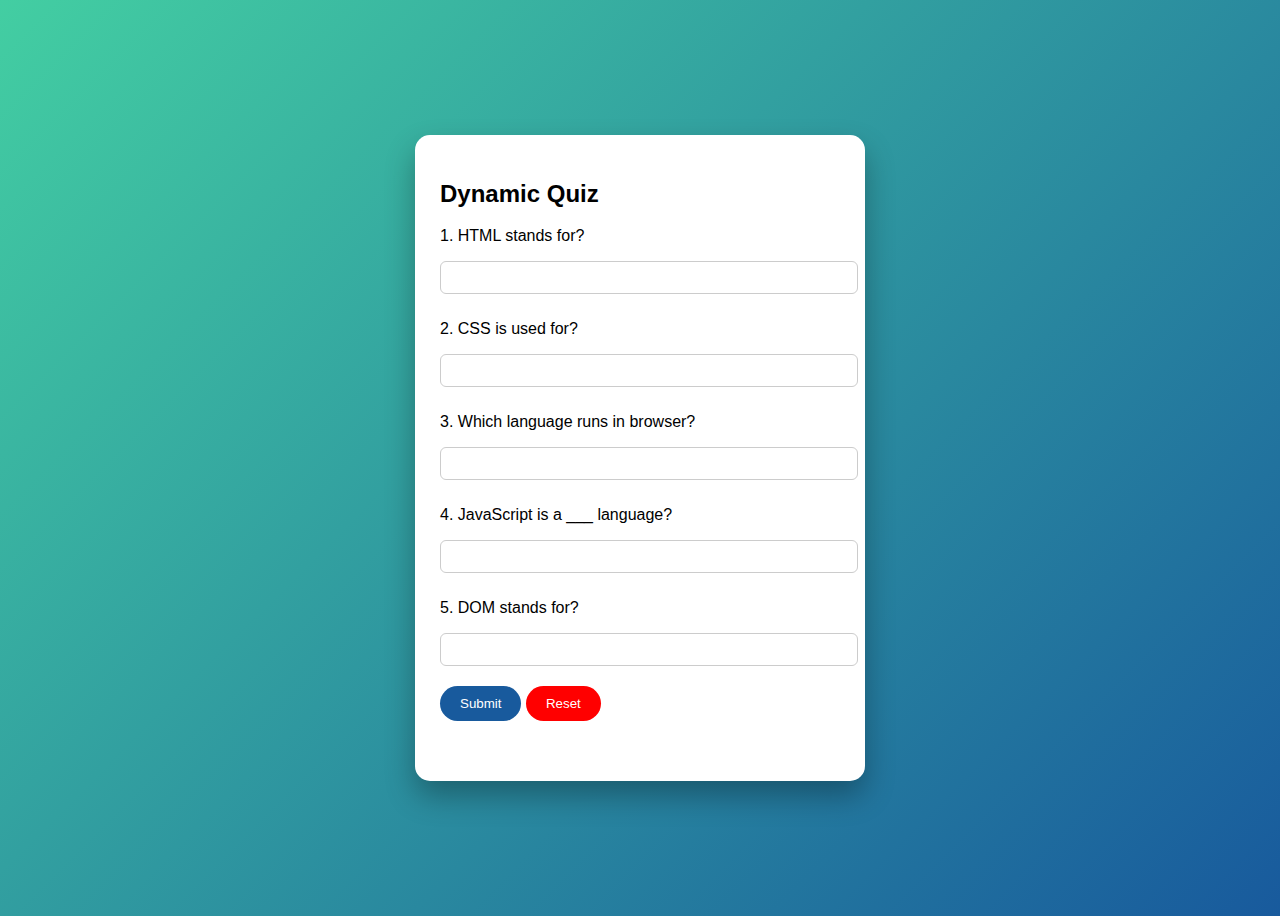
<file: Lab_02-JS-Interactivity/Task 1/index.html>
<!DOCTYPE html>
<html>
<head>
    <title>Dynamic Quiz</title>
    <link rel="stylesheet" href="style.css">
</head>
<body>

<div class="quiz-container">
    <h2>Dynamic Quiz</h2>

    <p>1. HTML stands for?</p>
    <input type="text" id="q1">

    <p>2. CSS is used for?</p>
    <input type="text" id="q2">

    <p>3. Which language runs in browser?</p>
    <input type="text" id="q3">

    <p>4. JavaScript is a ___ language?</p>
    <input type="text" id="q4">

    <p>5. DOM stands for?</p>
    <input type="text" id="q5">

    <button onclick="checkQuiz()">Submit</button>
    <button onclick="resetQuiz()" class="reset">Reset</button>

    <div id="result"></div>
</div>

<script src="script.js"></script>
</body>
</html>
</file>
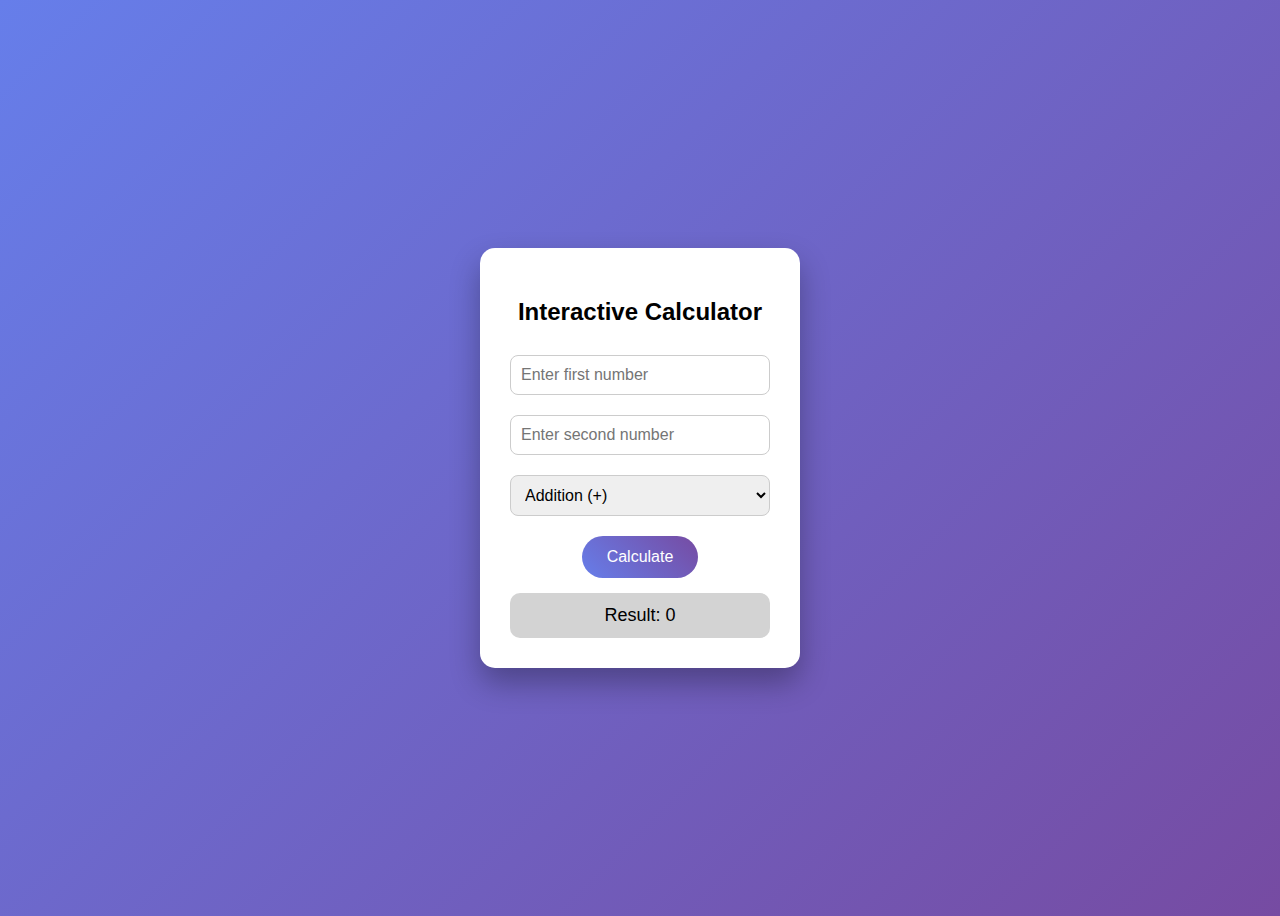
<file: Lab_02-JS-Interactivity/Task 2/index.html>
<!DOCTYPE html>
<html>
<head>
    <title>Interactive Calculator</title>
    <link rel="stylesheet" href="style.css">
</head>
<body>

<div class="calculator">
    <h2>Interactive Calculator</h2>

    <input type="number" id="num1" placeholder="Enter first number">
    <input type="number" id="num2" placeholder="Enter second number">

    <select id="operation">
        <option value="+">Addition (+)</option>
        <option value="-">Subtraction (-)</option>
        <option value="*">Multiplication (*)</option>
        <option value="/">Division (/)</option>
    </select>

    <button onclick="calculate()">Calculate</button>

    <div id="resultBox">Result: 0</div>
</div>

<script src="script.js"></script>
</body>
</html>
</file>
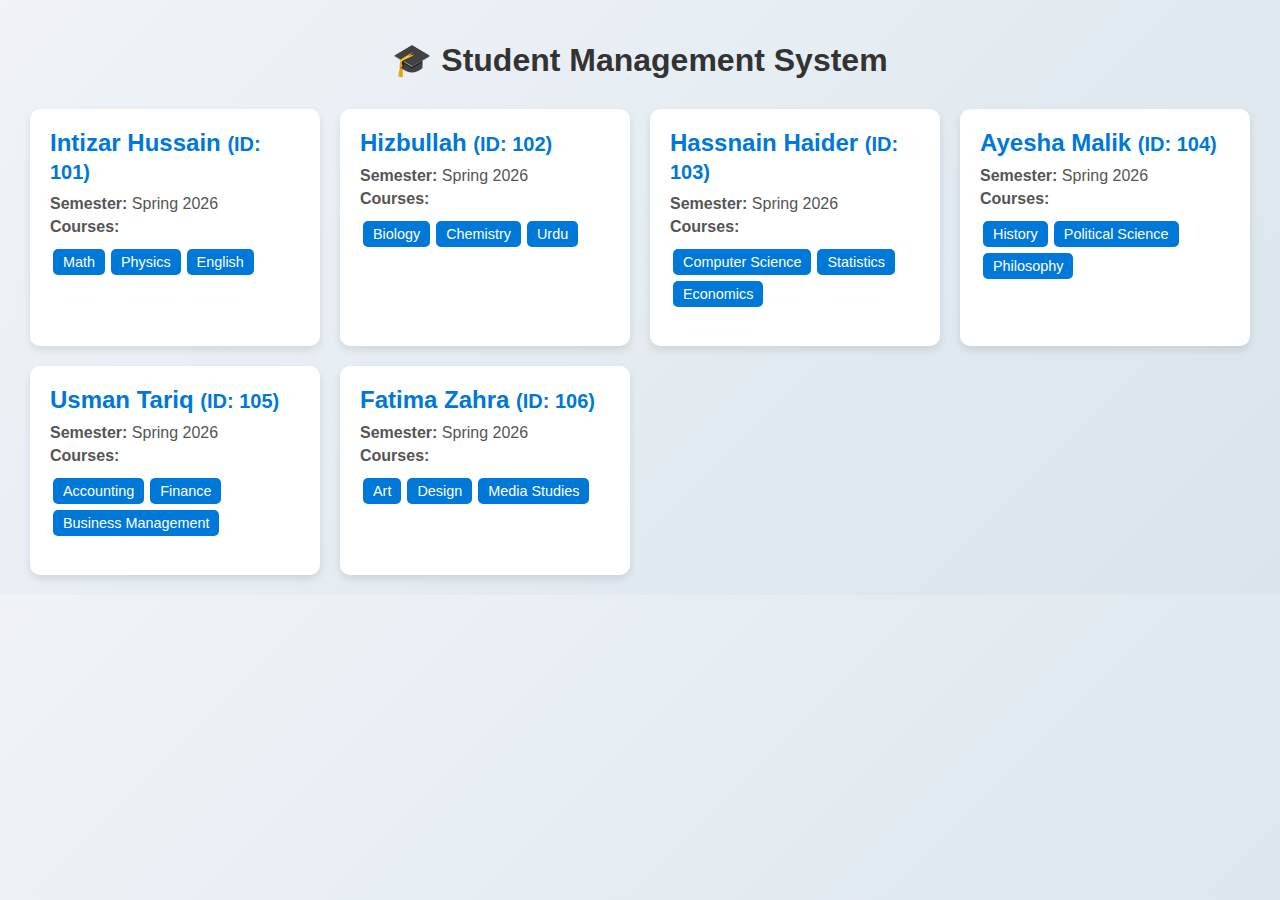
<file: Lab_03_ES6_JS/Task 1/index.html>
<!DOCTYPE html>
<html lang="en">
<head>
  <meta charset="UTF-8">
  <title>Student Management System</title>
  <style>
    body {
      font-family: "Segoe UI", Tahoma, Geneva, Verdana, sans-serif;
      margin: 0;
      padding: 20px;
      background: linear-gradient(135deg, #f0f4f8, #d9e4ec);
    }

    h1 {
      text-align: center;
      color: #333;
      margin-bottom: 30px;
    }

    #student-list {
      display: grid;
      grid-template-columns: repeat(auto-fit, minmax(250px, 1fr));
      gap: 20px;
      padding: 0 10px;
    }

    .student-card {
      background: #fff;
      border-radius: 10px;
      box-shadow: 0 4px 8px rgba(0,0,0,0.1);
      padding: 20px;
      transition: transform 0.2s ease, box-shadow 0.2s ease;
    }

    .student-card:hover {
      transform: translateY(-5px);
      box-shadow: 0 8px 16px rgba(0,0,0,0.2);
    }

    .student-card h2 {
      margin: 0 0 10px;
      color: #0078D7;
    }

    .student-card p {
      margin: 5px 0;
      color: #555;
    }

    .courses {
      margin-top: 10px;
      padding: 0;
      list-style: none;
    }

    .courses li {
      background: #0078D7;
      color: #fff;
      padding: 5px 10px;
      border-radius: 5px;
      display: inline-block;
      margin: 3px;
      font-size: 0.9em;
    }
  </style>
</head>
<body>
  <h1>🎓 Student Management System</h1>
  <div id="student-list"></div>

  <script>
    // Modern ES6 Student class
    class Student {
      constructor(id, name, semester, courses) {
        this.id = id;
        this.name = name;
        this.semester = semester;
        this.courses = courses;
      }

      // Method to return HTML card
      getCard() {
        return `
          <div class="student-card">
            <h2>${this.name} <small>(ID: ${this.id})</small></h2>
            <p><strong>Semester:</strong> ${this.semester}</p>
            <p><strong>Courses:</strong></p>
            <ul class="courses">
              ${this.courses.map(course => `<li>${course}</li>`).join("")}
            </ul>
          </div>
        `;
      }
    }

    // Create multiple student objects
    const student1 = new Student(101, "Intizar Hussain", "Spring 2026", ["Math", "Physics", "English"]);
    const student2 = new Student(102, "Hizbullah", "Spring 2026", ["Biology", "Chemistry", "Urdu"]);
    const student3 = new Student(103, "Hassnain Haider", "Spring 2026", ["Computer Science", "Statistics", "Economics"]);
    const student4 = new Student(104, "Ayesha Malik", "Spring 2026", ["History", "Political Science", "Philosophy"]);
    const student5 = new Student(105, "Usman Tariq", "Spring 2026", ["Accounting", "Finance", "Business Management"]);
    const student6 = new Student(106, "Fatima Zahra", "Spring 2026", ["Art", "Design", "Media Studies"]);

    // Store students in an array
    let students = [student1, student2, student3, student4, student5, student6];

    // Render students dynamically
    const studentListDiv = document.getElementById("student-list");
    studentListDiv.innerHTML = students.map(student => student.getCard()).join("");
  </script>
</body>
</html>
</file>
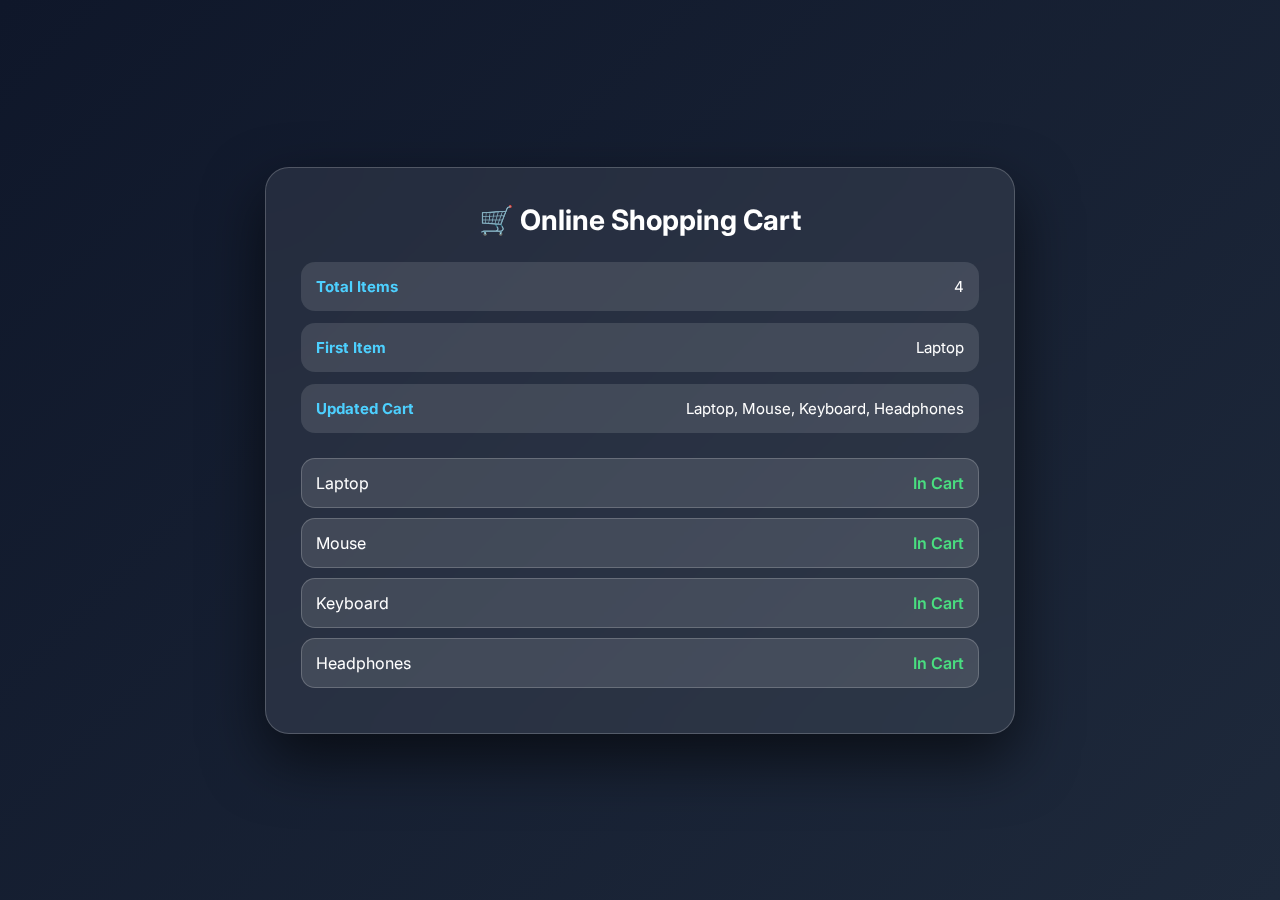
<file: Lab_03_ES6_JS/Task 2/index.html>
<!DOCTYPE html>
<html lang="en">
<head>
    <meta charset="UTF-8">
    <title>Modern Shopping Cart</title>
    <style>
        @import url('https://fonts.googleapis.com/css2?family=Inter:wght@300;400;600;700&display=swap');

        * {
            margin: 0;
            padding: 0;
            box-sizing: border-box;
        }

        body {
            font-family: 'Inter', sans-serif;
            background: linear-gradient(135deg, #0f172a, #1e293b);
            min-height: 100vh;
            display: flex;
            justify-content: center;
            align-items: center;
            padding: 20px;
        }

        .cart-container {
            width: 95%;
            max-width: 750px;
            background: rgba(255, 255, 255, 0.08);
            backdrop-filter: blur(20px);
            border: 1px solid rgba(255, 255, 255, 0.2);
            border-radius: 24px;
            padding: 35px;
            box-shadow: 0 25px 60px rgba(0, 0, 0, 0.6);
            color: white;
            animation: fadeIn 0.8s ease;
        }

        h1 {
            text-align: center;
            font-size: 28px;
            margin-bottom: 25px;
            font-weight: 700;
        }

        .info-box {
            background: rgba(255, 255, 255, 0.12);
            padding: 15px;
            border-radius: 14px;
            margin-bottom: 12px;
            font-size: 15px;
            display: flex;
            justify-content: space-between;
        }

        .info-box strong {
            color: #4dd0ff;
        }

        .cart-list {
            margin-top: 25px;
        }

        .product-card {
            background: rgba(255, 255, 255, 0.12);
            border: 1px solid rgba(255, 255, 255, 0.2);
            padding: 14px;
            border-radius: 14px;
            margin-bottom: 10px;
            display: flex;
            justify-content: space-between;
            transition: 0.3s ease;
        }

        .product-card:hover {
            transform: scale(1.03);
            background: rgba(255, 255, 255, 0.2);
        }

        .status {
            color: #4ade80;
            font-weight: 600;
        }

        /* Animation */
        @keyframes fadeIn {
            from {
                opacity: 0;
                transform: translateY(20px);
            }
            to {
                opacity: 1;
                transform: translateY(0);
            }
        }
    </style>
</head>
<body>

<div class="cart-container">
    <h1>🛒 Online Shopping Cart</h1>

    <div id="summary"></div>
    <div id="cartList" class="cart-list"></div>
</div>

<script>
    // Store products in array
    let cart = [];

    // Rest Operator
    function addToCart(...items) {
        cart.push(...items);
    }

    // Add products
    addToCart("Laptop", "Mouse", "Keyboard", "Headphones");

    // Spread Operator to clone cart
    const clonedCart = [...cart];

    // Array Destructuring
    const [firstProduct, ...remainingProducts] = clonedCart;

    // Display Summary
    const summary = document.getElementById("summary");
    summary.innerHTML = `
        <div class="info-box"><strong>Total Items</strong> ${clonedCart.length}</div>
        <div class="info-box"><strong>First Item</strong> ${firstProduct}</div>
        <div class="info-box"><strong>Updated Cart</strong> ${clonedCart.join(", ")}</div>
    `;

    // Display Cart Products dynamically
    const cartList = document.getElementById("cartList");
    cartList.innerHTML = clonedCart.map(item => `
        <div class="product-card">
            <span>${item}</span>
            <span class="status">In Cart</span>
        </div>
    `).join("");
</script>

</body>
</html>
</file>
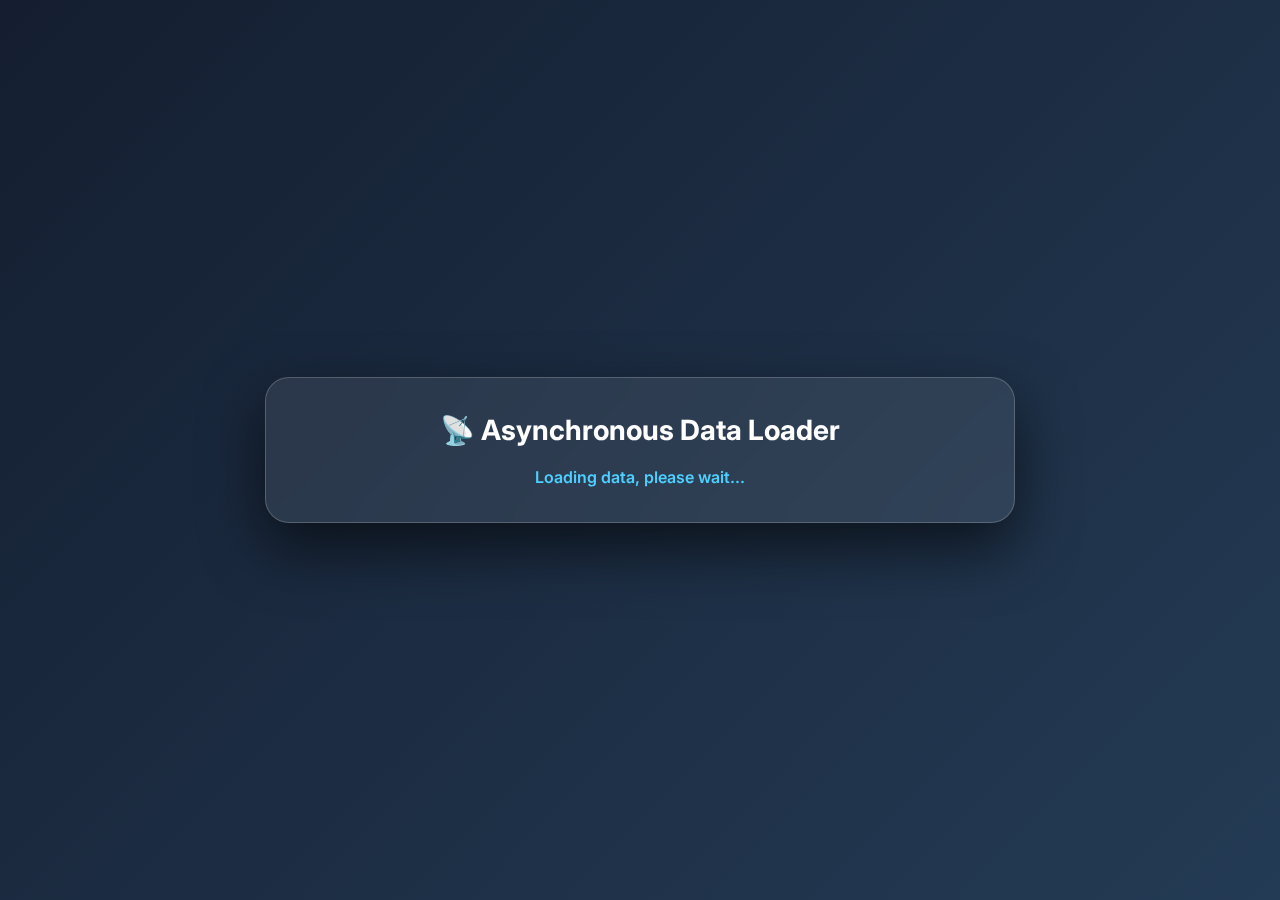
<file: Lab_03_ES6_JS/Task 3/index.html>
<!DOCTYPE html>
<html lang="en">
<head>
    <meta charset="UTF-8">
    <title>Async Data Loader</title>
    <style>
        @import url('https://fonts.googleapis.com/css2?family=Inter:wght@300;400;600;700&display=swap');

        * {
            margin: 0;
            padding: 0;
            box-sizing: border-box;
        }

        body {
            font-family: 'Inter', sans-serif;
            background: linear-gradient(135deg, #141e30, #243b55);
            min-height: 100vh;
            display: flex;
            justify-content: center;
            align-items: center;
            padding: 20px;
        }

        .container {
            width: 95%;
            max-width: 750px;
            background: rgba(255, 255, 255, 0.08);
            backdrop-filter: blur(20px);
            border: 1px solid rgba(255, 255, 255, 0.2);
            border-radius: 24px;
            padding: 35px;
            box-shadow: 0 25px 60px rgba(0, 0, 0, 0.6);
            color: white;
            animation: fadeIn 0.8s ease;
        }

        h1 {
            text-align: center;
            font-size: 28px;
            margin-bottom: 20px;
        }

        #output {
            margin-top: 20px;
        }

        .user-card {
            background: rgba(255, 255, 255, 0.12);
            border: 1px solid rgba(255, 255, 255, 0.2);
            padding: 15px;
            border-radius: 14px;
            margin-bottom: 12px;
            transition: 0.3s ease;
        }

        .user-card:hover {
            transform: scale(1.03);
            background: rgba(255, 255, 255, 0.18);
        }

        .user-card p {
            margin: 5px 0;
        }

        .error {
            color: #ff6b6b;
            font-weight: bold;
            text-align: center;
        }

        .loading {
            text-align: center;
            font-weight: 600;
            color: #4dd0ff;
        }

        /* Animation */
        @keyframes fadeIn {
            from {
                opacity: 0;
                transform: translateY(20px);
            }
            to {
                opacity: 1;
                transform: translateY(0);
            }
        }
    </style>
</head>
<body>

<div class="container">
    <h1>📡 Asynchronous Data Loader</h1>
    <div id="output" class="loading">Loading data, please wait...</div>
</div>

<script>
    function fetchUsers() {
        return new Promise((resolve, reject) => {
            let isSuccess = true; // change to false to test rejection

            setTimeout(() => {
                if (isSuccess) {
                    const users = [
                        { id: 1, name: "Intizar Hussain", email: "ali@example.com" },
                        { id: 2, name: "Hassnain Haider", email: "sara@example.com" },
                        { id: 3, name: "Hizbullah", email: "usman@example.com" }
                    ];
                    resolve(users);
                } else {
                    reject("Data loading failed!");
                }
            }, 3000);
        });
    }

    const output = document.getElementById("output");

    fetchUsers()
        .then(users => {
            output.innerHTML = users.map(user => `
                <div class="user-card">
                    <p><strong>ID:</strong> ${user.id}</p>
                    <p><strong>Name:</strong> ${user.name}</p>
                    <p><strong>Email:</strong> ${user.email}</p>
                </div>
            `).join("");
        })
        .catch(error => {
            output.innerHTML = `<p class="error">${error}</p>`;
        });
</script>

</body>
</html>
</file>
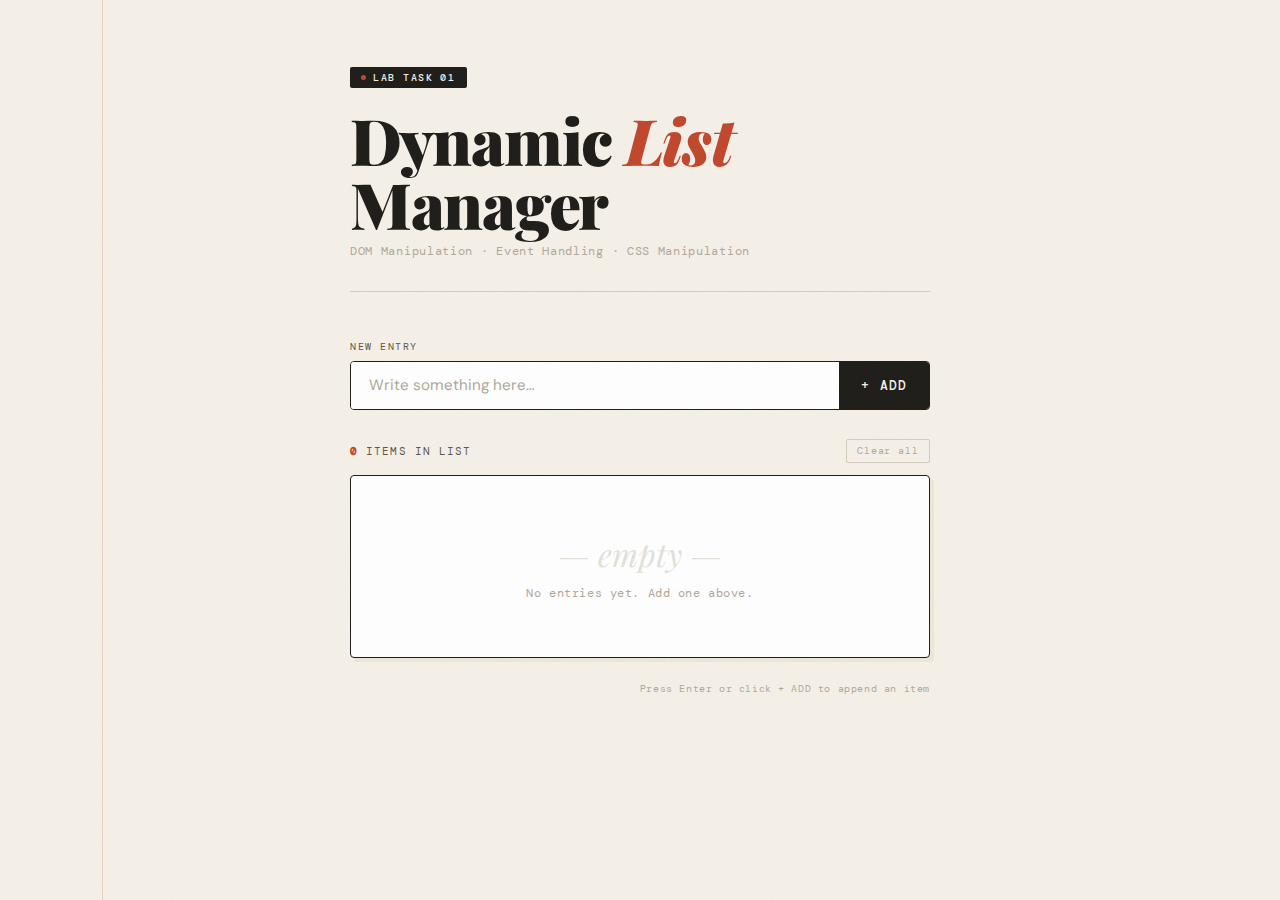
<file: Lab_04_jQuey/Task1/index.html>
<!DOCTYPE html>
<html lang="en">
<head>
  <meta charset="UTF-8" />
  <meta name="viewport" content="width=device-width, initial-scale=1.0"/>
  <title>Dynamic List Manager</title>
  <link href="https://fonts.googleapis.com/css2?family=Playfair+Display:ital,wght@0,700;0,900;1,700&family=DM+Mono:wght@300;400;500&family=DM+Sans:wght@300;400;500&display=swap" rel="stylesheet"/>
  <style>
    *, *::before, *::after { box-sizing: border-box; margin: 0; padding: 0; }

    :root {
      --paper:      #f5f0e8;
      --cream:      #ede7d9;
      --ink:        #1c1a16;
      --ink-dim:    #5a5449;
      --ink-faint:  #b0a898;
      --rust:       #c0452a;
      --border:     #d4ccbc;
    }

    body {
      background: var(--paper);
      color: var(--ink);
      font-family: 'DM Sans', sans-serif;
      min-height: 100vh;
      display: flex;
      align-items: flex-start;
      justify-content: center;
      padding: 4rem 1.5rem 6rem;
      position: relative;
    }

    /* Paper grain */
    body::after {
      content: '';
      position: fixed; inset: 0;
      background-image: url("data:image/svg+xml,%3Csvg xmlns='http://www.w3.org/2000/svg' width='300' height='300'%3E%3Cfilter id='g'%3E%3CfeTurbulence type='fractalNoise' baseFrequency='0.75' numOctaves='4' stitchTiles='stitch'/%3E%3CfeColorMatrix type='saturate' values='0'/%3E%3C/filter%3E%3Crect width='300' height='300' filter='url(%23g)' opacity='0.06'/%3E%3C/svg%3E");
      pointer-events: none; z-index: 999;
    }

    /* Notebook left-margin rule */
    body::before {
      content: '';
      position: fixed;
      left: clamp(40px, 8vw, 120px);
      top: 0; bottom: 0;
      width: 1px;
      background: rgba(192,69,42,0.18);
      pointer-events: none;
    }

    .wrapper { width: 100%; max-width: 580px; position: relative; }

    /* ── HEADER ── */
    .lab-chip {
      display: inline-flex; align-items: center; gap: 0.45rem;
      background: var(--ink); color: var(--paper);
      font-family: 'DM Mono', monospace; font-size: 0.65rem; font-weight: 500;
      letter-spacing: 0.14em; text-transform: uppercase;
      padding: 0.28rem 0.7rem; border-radius: 2px; margin-bottom: 1.2rem;
    }
    .lab-chip::before {
      content: ''; width: 5px; height: 5px;
      background: var(--rust); border-radius: 50%;
      animation: blink 1.8s ease-in-out infinite;
    }
    @keyframes blink { 0%,100%{opacity:1} 50%{opacity:0.3} }

    h1 {
      font-family: 'Playfair Display', serif;
      font-weight: 900;
      font-size: clamp(2.6rem, 7vw, 4rem);
      line-height: 1; letter-spacing: -0.02em;
      margin-bottom: 0.5rem;
    }
    h1 em { font-style: italic; color: var(--rust); }

    .subtitle {
      font-family: 'DM Mono', monospace; font-size: 0.72rem;
      color: var(--ink-faint); letter-spacing: 0.06em;
      margin-bottom: 3rem; padding-bottom: 2rem;
      border-bottom: 1px solid var(--border);
    }

    /* ── INPUT ── */
    .input-section { margin-bottom: 1.8rem; }

    .input-label {
      font-family: 'DM Mono', monospace; font-size: 0.65rem;
      letter-spacing: 0.15em; text-transform: uppercase;
      color: var(--ink-dim); margin-bottom: 0.5rem; display: block;
    }

    .input-row {
      display: flex; gap: 0;
      border: 1.5px solid var(--ink); border-radius: 4px;
      overflow: hidden; transition: box-shadow 0.2s;
    }
    .input-row:focus-within { box-shadow: 4px 4px 0 var(--ink); }

    input[type="text"] {
      flex: 1; background: #fff; border: none;
      color: var(--ink); font-family: 'DM Sans', sans-serif;
      font-size: 0.95rem; padding: 0.85rem 1.1rem; outline: none;
    }
    input[type="text"]::placeholder { color: var(--ink-faint); }

    .btn-add {
      background: var(--ink); color: var(--paper); border: none;
      padding: 0.85rem 1.4rem; font-family: 'DM Mono', monospace;
      font-weight: 500; font-size: 0.8rem; letter-spacing: 0.08em;
      cursor: pointer; transition: background 0.15s; white-space: nowrap;
    }
    .btn-add:hover { background: var(--rust); }
    .btn-add:active { transform: scale(0.98); }

    /* ── META ROW ── */
    .meta-row {
      display: flex; justify-content: space-between;
      align-items: center; margin-bottom: 0.75rem;
    }
    .count-label {
      font-family: 'DM Mono', monospace; font-size: 0.68rem;
      color: var(--ink-dim); letter-spacing: 0.1em; text-transform: uppercase;
    }
    .count-label strong { color: var(--rust); }

    .btn-clear {
      background: none; border: 1px solid var(--border);
      color: var(--ink-faint); font-family: 'DM Mono', monospace;
      font-size: 0.65rem; padding: 0.28rem 0.65rem; cursor: pointer;
      border-radius: 2px; letter-spacing: 0.08em;
      transition: border-color 0.2s, color 0.2s;
    }
    .btn-clear:hover { border-color: var(--rust); color: var(--rust); }

    /* ── LIST BOX ── */
    .list-box {
      background: #fff; border: 1.5px solid var(--ink); border-radius: 4px;
      min-height: 90px; max-height: 420px; overflow-y: auto;
      box-shadow: 4px 4px 0 var(--cream);
    }
    .list-box::-webkit-scrollbar { width: 4px; }
    .list-box::-webkit-scrollbar-thumb { background: var(--border); border-radius: 2px; }

    .empty-state {
      display: flex; flex-direction: column; align-items: center;
      justify-content: center; padding: 3.5rem 1rem; gap: 0.7rem; color: var(--ink-faint);
    }
    .empty-icon {
      font-family: 'Playfair Display', serif; font-style: italic;
      font-size: 2rem; opacity: 0.35;
    }
    .empty-state p { font-family: 'DM Mono', monospace; font-size: 0.72rem; letter-spacing: 0.05em; }

    /* ── ITEMS ── */
    #item-list { list-style: none; }

    .list-item {
      display: flex; align-items: center; gap: 0.9rem;
      padding: 0.85rem 1.1rem; border-bottom: 1px solid var(--border);
      cursor: default; position: relative; overflow: hidden;
      transition: background 0.18s;
      animation: fadeUp 0.3s cubic-bezier(0.22,1,0.36,1) both;
    }
    .list-item:last-child { border-bottom: none; }

    @keyframes fadeUp {
      from { opacity:0; transform:translateY(8px); }
      to   { opacity:1; transform:translateY(0); }
    }
    @keyframes fadeOut {
      from { opacity:1; transform:translateX(0); max-height:60px; }
      to   { opacity:0; transform:translateX(16px); max-height:0; padding:0; }
    }

    .list-item.removing { animation: fadeOut 0.25s ease forwards; }
    .list-item:hover { background: #fdf9f3; }

    .list-item::before {
      content: ''; position: absolute; left:0; top:0; bottom:0; width:3px;
      background: var(--rust); transform: scaleY(0); transform-origin: bottom;
      transition: transform 0.22s cubic-bezier(0.22,1,0.36,1);
    }
    .list-item:hover::before { transform: scaleY(1); }

    .item-num {
      font-family: 'DM Mono', monospace; font-size: 0.62rem;
      color: var(--ink-faint); min-width: 1.5rem; text-align: right;
    }

    .item-dot {
      width: 5px; height: 5px; background: var(--border);
      border-radius: 50%; flex-shrink: 0; transition: background 0.18s;
    }
    .list-item:hover .item-dot { background: var(--rust); }

    .item-text {
      flex: 1; font-size: 0.95rem; word-break: break-word;
      color: var(--ink); transition: color 0.15s;
    }
    .list-item:hover .item-text { color: var(--rust); }

    .btn-delete {
      background: none; border: 1px solid var(--border);
      color: var(--ink-faint); font-family: 'DM Mono', monospace;
      font-size: 0.65rem; padding: 0.25rem 0.55rem; cursor: pointer;
      border-radius: 2px; letter-spacing: 0.04em; flex-shrink: 0;
      transition: color 0.15s, border-color 0.15s, background 0.15s;
    }
    .btn-delete:hover { color:#fff; border-color:var(--rust); background:var(--rust); }

    /* ── TOAST ── */
    .toast {
      position: fixed; bottom: 2.2rem; left: 50%;
      transform: translateX(-50%) translateY(80px);
      background: var(--ink); color: var(--paper);
      font-family: 'DM Mono', monospace; font-size: 0.72rem;
      padding: 0.6rem 1.2rem; border-radius: 3px; letter-spacing: 0.06em;
      z-index: 1000; transition: transform 0.35s cubic-bezier(0.22,1,0.36,1);
      white-space: nowrap; pointer-events: none;
      box-shadow: 3px 3px 0 rgba(28,26,22,0.2);
    }
    .toast.show { transform: translateX(-50%) translateY(0); }
    .toast.error { background: var(--rust); color: #fff; }

    .footer-note {
      margin-top: 1.5rem;
      font-family: 'DM Mono', monospace; font-size: 0.62rem;
      color: var(--ink-faint); letter-spacing: 0.06em; text-align: right;
    }
  </style>
</head>
<body>
<div class="wrapper">
  <header>
    <div class="lab-chip">Lab Task 01</div>
    <h1>Dynamic <em>List</em><br>Manager</h1>
    <p class="subtitle">DOM Manipulation · Event Handling · CSS Manipulation</p>
  </header>

  <div class="input-section">
    <label class="input-label" for="item-input">New entry</label>
    <div class="input-row">
      <input type="text" id="item-input" placeholder="Write something here…" maxlength="80" autocomplete="off"/>
      <button class="btn-add" id="add-btn">+ ADD</button>
    </div>
  </div>

  <div class="meta-row">
    <span class="count-label"><strong id="count">0</strong> items in list</span>
    <button class="btn-clear" id="clear-btn">Clear all</button>
  </div>

  <div class="list-box" id="list-box">
    <div class="empty-state" id="empty-state">
      <div class="empty-icon">— empty —</div>
      <p>No entries yet. Add one above.</p>
    </div>
    <ul id="item-list"></ul>
  </div>

  <p class="footer-note">Press Enter or click + ADD to append an item</p>
</div>

<div class="toast" id="toast"></div>

<script>
  const input    = document.getElementById('item-input');
  const addBtn   = document.getElementById('add-btn');
  const list     = document.getElementById('item-list');
  const countEl  = document.getElementById('count');
  const emptyEl  = document.getElementById('empty-state');
  const clearBtn = document.getElementById('clear-btn');
  const toast    = document.getElementById('toast');
  let itemCount = 0, toastTimer = null;

  function showToast(msg, isError = false) {
    toast.textContent = msg;
    toast.className = 'toast' + (isError ? ' error' : '');
    void toast.offsetWidth;
    toast.classList.add('show');
    clearTimeout(toastTimer);
    toastTimer = setTimeout(() => toast.classList.remove('show'), 2200);
  }

  function updateCount() {
    const n = list.children.length;
    countEl.textContent = n;
    emptyEl.style.display = n === 0 ? 'flex' : 'none';
  }

  function addItem() {
    const val = input.value.trim();
    if (!val) { showToast('⚠ Please write something first.', true); input.focus(); return; }
    itemCount++;
    const li = document.createElement('li');
    li.className = 'list-item';

    const num = document.createElement('span');
    num.className = 'item-num';
    num.textContent = String(itemCount).padStart(2, '0');

    const dot = document.createElement('span');
    dot.className = 'item-dot';

    const txt = document.createElement('span');
    txt.className = 'item-text';
    txt.textContent = val;

    const del = document.createElement('button');
    del.className = 'btn-delete';
    del.textContent = '✕ remove';
    del.addEventListener('click', () => {
      li.classList.add('removing');
      li.addEventListener('animationend', () => { li.remove(); updateCount(); }, { once: true });
      showToast('Entry removed');
    });

    li.append(num, dot, txt, del);
    list.appendChild(li);
    input.value = ''; input.focus();
    updateCount();
    showToast(`✓ "${val.length > 26 ? val.slice(0,26)+'…' : val}" added`);
  }

  addBtn.addEventListener('click', addItem);
  input.addEventListener('keydown', e => { if (e.key === 'Enter') addItem(); });

  clearBtn.addEventListener('click', () => {
    if (!list.children.length) { showToast('List is already empty.', true); return; }
    [...list.querySelectorAll('.list-item')].forEach((li, i) => {
      setTimeout(() => {
        li.classList.add('removing');
        li.addEventListener('animationend', () => { li.remove(); updateCount(); }, { once: true });
      }, i * 45);
    });
    showToast('All entries cleared');
  });

  updateCount();
</script>
</body>
</html>
</file>
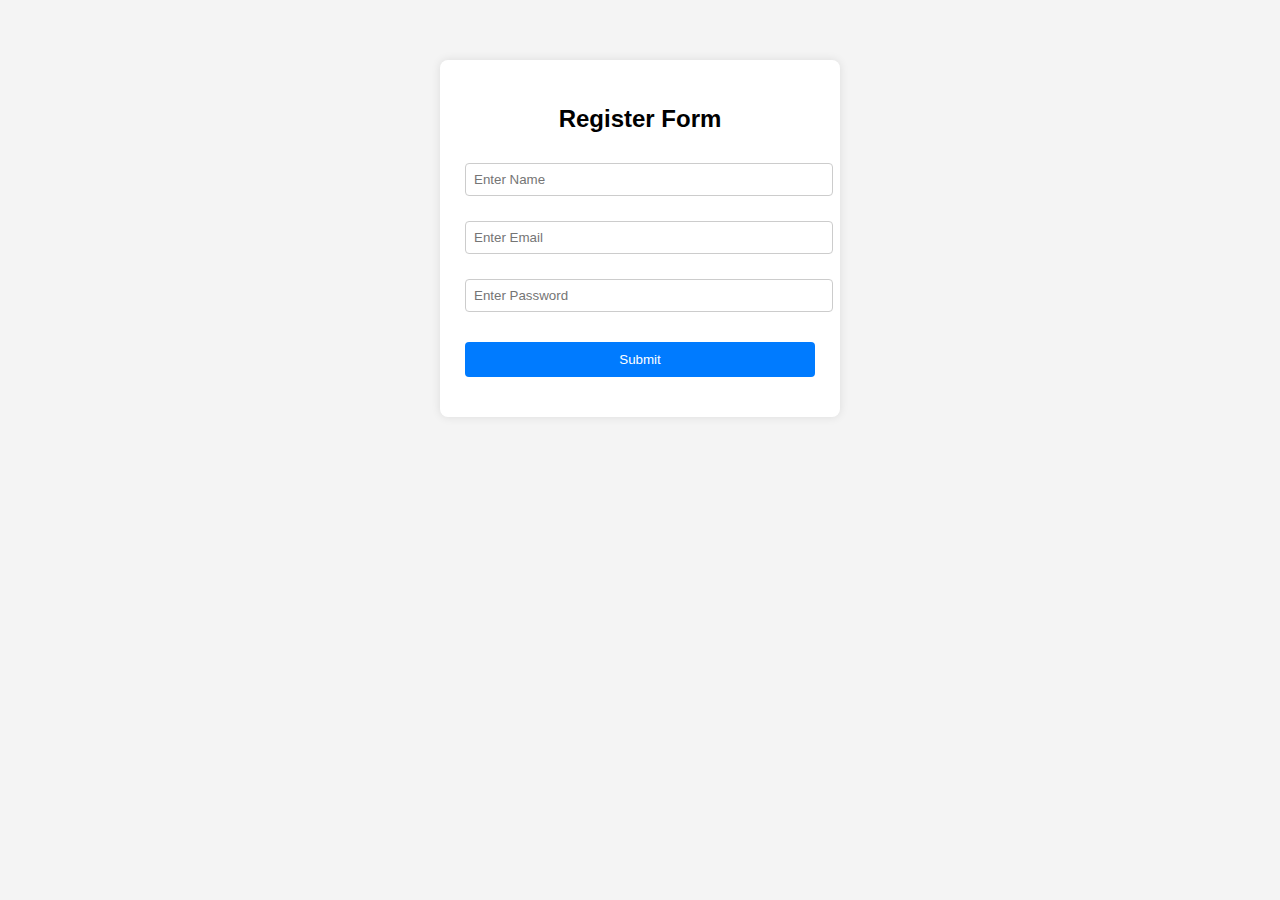
<file: Lab_04_jQuey/Task3/index.html>
<!DOCTYPE html>
<html>
<head>
    <title>Interactive Form Validation</title>

    <style>
        body {
            font-family: Arial, sans-serif;
            background: #f4f4f4;
            display: flex;
            justify-content: center;
            margin-top: 60px;
        }

        .form-container {
            background: white;
            padding: 25px;
            width: 350px;
            border-radius: 8px;
            box-shadow: 0 0 10px rgba(0,0,0,0.1);
        }

        h2 {
            text-align: center;
        }

        input {
            width: 100%;
            padding: 8px;
            margin-top: 10px;
            border-radius: 4px;
            border: 1px solid #ccc;
        }

        input.error {
            border: 2px solid red;
            background-color: #ffe6e6;
        }

        input.success {
            border: 2px solid green;
            background-color: #e6ffe6;
        }

        .error-message {
            color: red;
            font-size: 13px;
            height: 15px;
        }

        button {
            width: 100%;
            padding: 10px;
            margin-top: 15px;
            background: #007bff;
            color: white;
            border: none;
            border-radius: 4px;
            cursor: pointer;
        }

        button:hover {
            background: #0056b3;
        }

        .success-message {
            margin-top: 15px;
            text-align: center;
            color: green;
            font-weight: bold;
        }
    </style>
</head>

<body>

<div class="form-container">
    <h2>Register Form</h2>

    <form id="myForm">
        <input type="text" id="name" placeholder="Enter Name">
        <div class="error-message" id="nameError"></div>

        <input type="email" id="email" placeholder="Enter Email">
        <div class="error-message" id="emailError"></div>

        <input type="password" id="password" placeholder="Enter Password">
        <div class="error-message" id="passwordError"></div>

        <button type="submit">Submit</button>
    </form>

    <div class="success-message" id="successMessage"></div>
</div>

<script>

const nameInput = document.getElementById("name");
const emailInput = document.getElementById("email");
const passwordInput = document.getElementById("password");
const form = document.getElementById("myForm");

function validateName() {
    if (nameInput.value.trim() === "") {
        setError(nameInput, "Name is required", "nameError");
        return false;
    }
    setSuccess(nameInput, "nameError");
    return true;
}

function validateEmail() {
    const emailPattern = /^[^ ]+@[^ ]+\.[a-z]{2,3}$/;
    if (!emailPattern.test(emailInput.value.trim())) {
        setError(emailInput, "Enter valid email", "emailError");
        return false;
    }
    setSuccess(emailInput, "emailError");
    return true;
}

function validatePassword() {
    if (passwordInput.value.length < 6) {
        setError(passwordInput, "Password must be 6+ characters", "passwordError");
        return false;
    }
    setSuccess(passwordInput, "passwordError");
    return true;
}

function setError(input, message, errorId) {
    input.classList.add("error");
    input.classList.remove("success");
    document.getElementById(errorId).textContent = message;
}

function setSuccess(input, errorId) {
    input.classList.remove("error");
    input.classList.add("success");
    document.getElementById(errorId).textContent = "";
}

nameInput.addEventListener("blur", validateName);
emailInput.addEventListener("blur", validateEmail);
passwordInput.addEventListener("blur", validatePassword);

form.addEventListener("submit", function (e) {
    e.preventDefault();

    const isNameValid = validateName();
    const isEmailValid = validateEmail();
    const isPasswordValid = validatePassword();

    if (isNameValid && isEmailValid && isPasswordValid) {
        document.getElementById("successMessage").textContent =
            "Form submitted successfully!";
        form.reset();
        nameInput.classList.remove("success");
        emailInput.classList.remove("success");
        passwordInput.classList.remove("success");
    } else {
        document.getElementById("successMessage").textContent = "";
    }
});

</script>

</body>
</html>
</file>
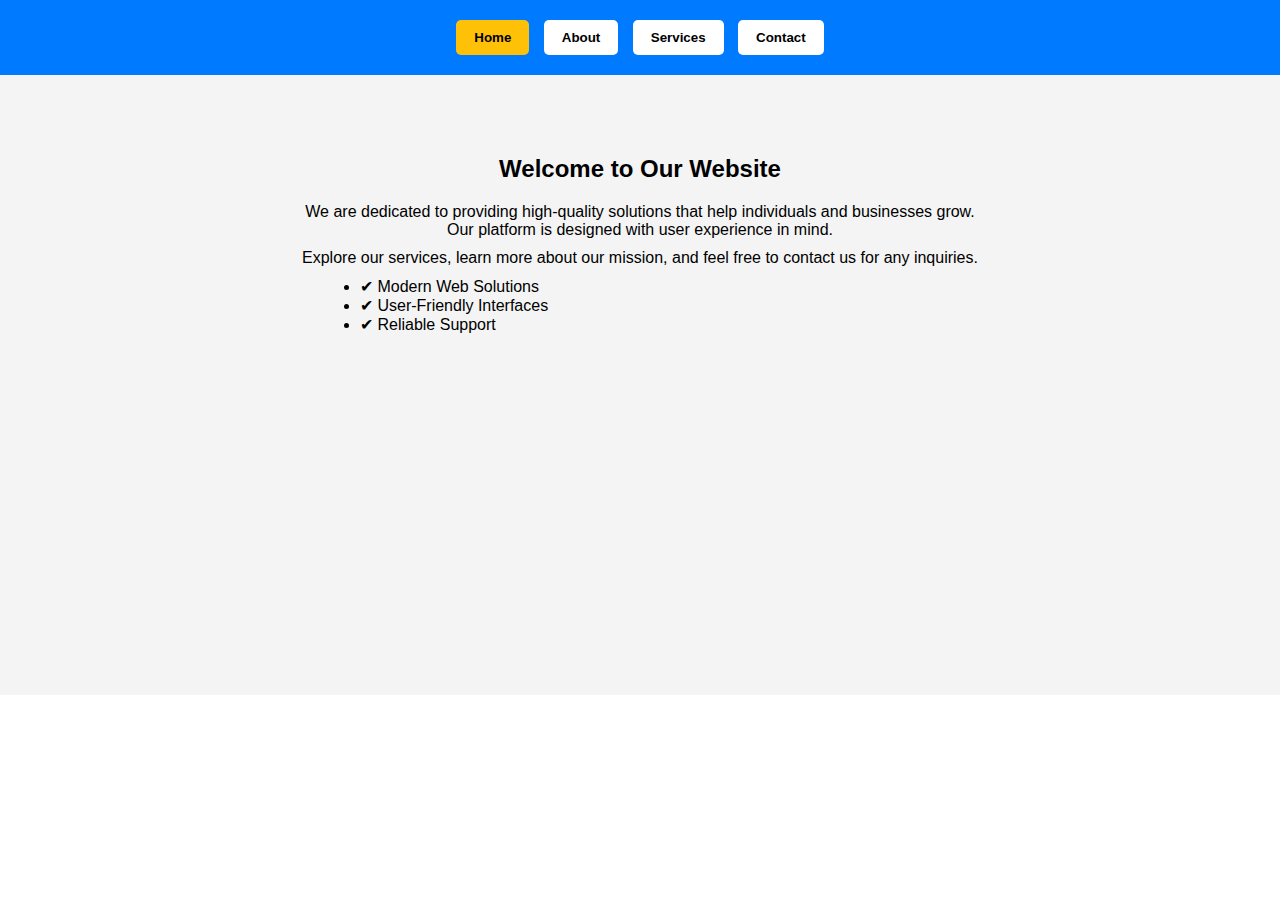
<file: Lab_04_jQuey/Task4/index.html>
<!DOCTYPE html>
<html>
<head>
    <title>Tabbed Content with Smooth Scroll</title>

    <!-- jQuery CDN -->
    <script src="https://code.jquery.com/jquery-3.6.0.min.js"></script>

    <style>
        body {
            font-family: Arial, sans-serif;
            margin: 0;
            padding: 0;
            text-align: center;
        }

        /* Navigation Tabs */
        .tabs {
            background: #007bff;
            padding: 15px;
            position: sticky;
            top: 0;
            z-index: 1000;
        }

        .tabs button {
            background: white;
            border: none;
            padding: 10px 18px;
            margin: 5px;
            cursor: pointer;
            border-radius: 5px;
            font-weight: bold;
        }

        .tabs button.active {
            background: #ffc107;
        }

        /* Content Sections */
        .tab-content {
            display: none;
            padding: 60px 20px;
            min-height: 500px;
        }

        #tab1 { background: #f4f4f4; }
        #tab2 { background: #e9f7ef; }
        #tab3 { background: #fef9e7; }
        #tab4 { background: #fdebd0; }

        ul, ol {
            max-width: 600px;
            margin: auto;
            text-align: left;
        }

        p {
            max-width: 700px;
            margin: 10px auto;
        }

    </style>
</head>

<body>

<!-- Tabs -->
<div class="tabs">
    <button data-target="#tab1" class="active">Home</button>
    <button data-target="#tab2">About</button>
    <button data-target="#tab3">Services</button>
    <button data-target="#tab4">Contact</button>
</div>

<!-- Home -->
<div id="tab1" class="tab-content">
    <h2>Welcome to Our Website</h2>
    <p>
        We are dedicated to providing high-quality solutions that help individuals 
        and businesses grow. Our platform is designed with user experience in mind.
    </p>
    <p>
        Explore our services, learn more about our mission, and feel free to 
        contact us for any inquiries.
    </p>
    <ul>
        <li>✔ Modern Web Solutions</li>
        <li>✔ User-Friendly Interfaces</li>
        <li>✔ Reliable Support</li>
    </ul>
</div>

<!-- About -->
<div id="tab2" class="tab-content">
    <h2>About Us</h2>
    <p>
        Our company was founded with the goal of delivering innovative digital 
        solutions. We believe in creativity, efficiency, and continuous improvement.
    </p>
    <p>
        Our team consists of skilled developers and designers who are passionate 
        about building interactive and responsive applications.
    </p>
    <p>
        We focus on modern technologies and best practices to provide excellent results.
    </p>
</div>

<!-- Services -->
<div id="tab3" class="tab-content">
    <h2>Our Services</h2>
    <p>We offer a wide range of services including:</p>
    <ol>
        <li>Web Development (HTML, CSS, JavaScript, jQuery)</li>
        <li>Frontend UI/UX Design</li>
        <li>Interactive Web Applications</li>
        <li>Responsive Website Design</li>
    </ol>
    <p>
        Our goal is to deliver scalable, secure, and high-performance solutions.
    </p>
</div>

<!-- Contact -->
<div id="tab4" class="tab-content">
    <h2>Contact Us</h2>
    <p>If you have any questions or project ideas, feel free to reach out.</p>
    <p>
        📧 Email: info@example.com <br>
        📞 Phone: +92 300 1234567 <br>
        📍 Location: Lahore, Pakistan
    </p>
    <p>
        We usually respond within 24 hours. We look forward to working with you!
    </p>
</div>

<script>
$(document).ready(function () {

    // Show first tab
    $("#tab1").show();

    $(".tabs button").click(function () {

        $(".tabs button").removeClass("active");
        $(this).addClass("active");

        let target = $(this).data("target");

        $(".tab-content").fadeOut(200);

        $(target).delay(200).fadeIn(400);

        // Smooth Scroll
        $("html, body").animate({
            scrollTop: $(target).offset().top - 60
        }, 600);

    });

});
</script>

</body>
</html>
</file>
<file: Lab_02-JS-Interactivity/Task 1/style.css>
body {
    font-family: Arial;
    background: linear-gradient(135deg, #43cea2, #185a9d);
    display: flex;
    justify-content: center;
    align-items: center;
    height: 100vh;
}

.quiz-container {
    background: white;
    padding: 25px;
    width: 400px;
    border-radius: 15px;
    box-shadow: 0 15px 30px rgba(0,0,0,0.3);
}

input {
    width: 100%;
    padding: 8px;
    margin-bottom: 10px;
    border-radius: 6px;
    border: 1px solid #ccc;
}

button {
    padding: 10px 20px;
    margin-top: 10px;
    background: #185a9d;
    color: white;
    border: none;
    border-radius: 20px;
    cursor: pointer;
}

.reset {
    background: red;
}

#result {
    margin-top: 15px;
    padding: 10px;
    font-size: 18px;
    border-radius: 10px;
}
</file>
<file: Lab_02-JS-Interactivity/Task 2/style.css>
* {
    box-sizing: border-box;
}

body {
    font-family: 'Segoe UI', Arial;
    background: linear-gradient(135deg, #667eea, #764ba2);
    display: flex;
    justify-content: center;
    align-items: center;
    height: 100vh;
}

/* Card */
.calculator {
    background: white;
    padding: 30px;
    width: 320px;
    border-radius: 15px;
    box-shadow: 0 15px 30px rgba(0,0,0,0.3);
    text-align: center;
    transition: transform 0.3s;
}

.calculator:hover {
    transform: scale(1.05);
}

/* Inputs */
input, select {
    width: 100%;
    padding: 10px;
    margin: 10px 0;
    font-size: 16px;
    border-radius: 8px;
    border: 1px solid #ccc;
    outline: none;
    transition: all 0.3s;
}

input:focus, select:focus {
    border-color: #667eea;
    box-shadow: 0 0 8px #667eea;
}

/* Button */
button {
    margin-top: 10px;
    padding: 12px 25px;
    font-size: 16px;
    background: linear-gradient(45deg, #667eea, #764ba2);
    color: white;
    border: none;
    cursor: pointer;
    border-radius: 25px;
    transition: all 0.3s;
}

button:hover {
    transform: translateY(-3px);
    box-shadow: 0 8px 15px rgba(0,0,0,0.3);
}

button:active {
    transform: scale(0.95);
}

/* Result box */
#resultBox {
    margin-top: 15px;
    padding: 12px;
    font-size: 18px;
    border-radius: 10px;
    background: lightgray;
    transition: background 0.5s, transform 0.3s;
}

#resultBox:hover {
    transform: scale(1.05);
}
</file>
